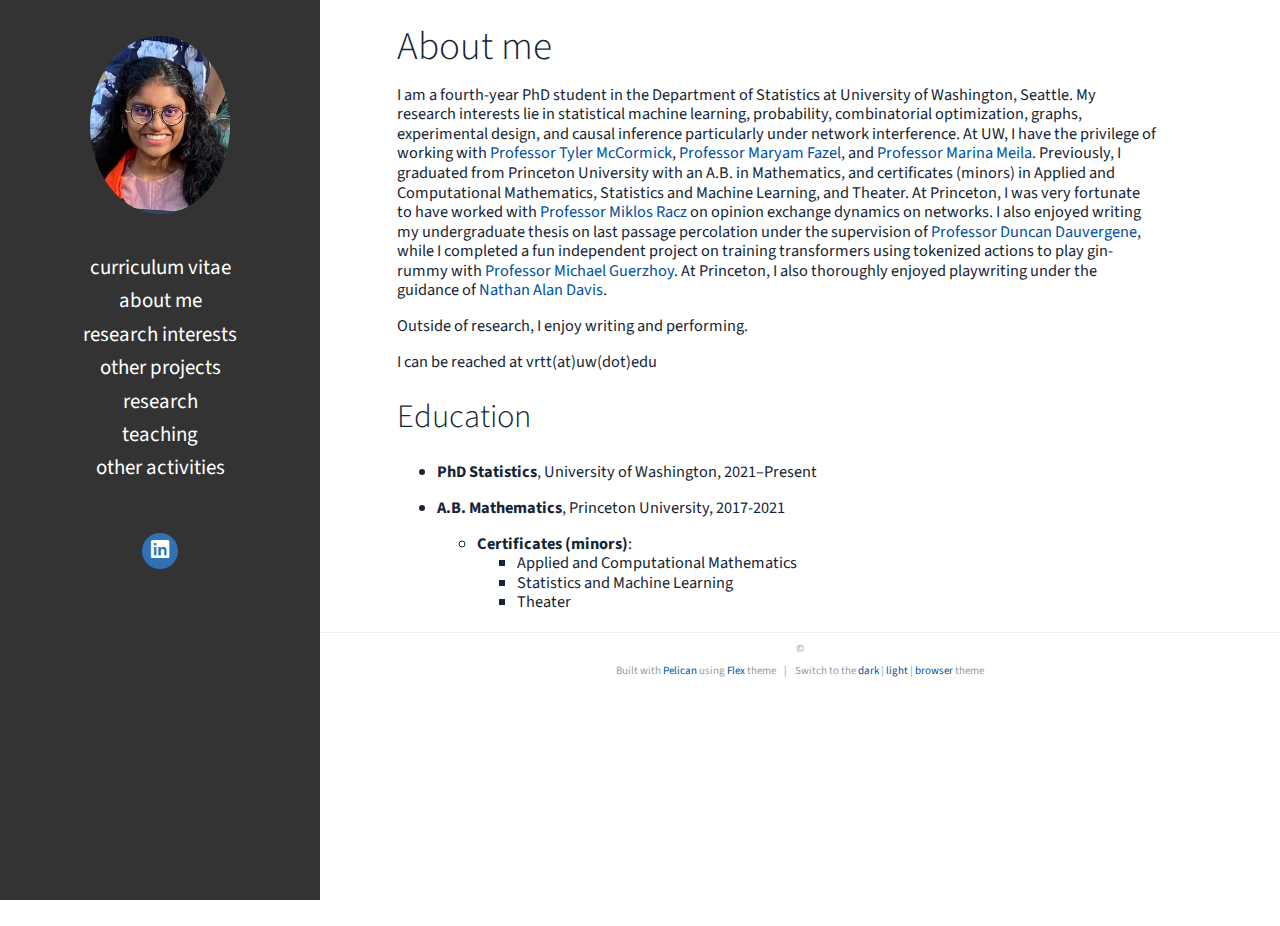
<file: pages/index.html>
<!DOCTYPE html>
<html lang="en">
<head>
  <meta charset="utf-8" />
  <meta http-equiv="X-UA-Compatible" content="IE=edge" />
  <meta name="HandheldFriendly" content="True" />
  <meta name="viewport" content="width=device-width, initial-scale=1.0" />
  <meta name="robots" content="" />

  <link href="https://fonts.googleapis.com/css2?family=Source+Code+Pro:ital,wght@0,400;0,700;1,400&family=Source+Sans+Pro:ital,wght@0,300;0,400;0,700;1,400&display=swap" rel="stylesheet">

    <link rel="stylesheet" type="text/css" href="https://vydhourie.github.io/theme/stylesheet/style.min.css">

    <link id="dark-theme-style" rel="stylesheet" type="text/css"
          media="(prefers-color-scheme: dark)"
    href="https://vydhourie.github.io/theme/stylesheet/dark-theme.min.css">

    <link id="pygments-dark-theme" rel="stylesheet" type="text/css"
              media="(prefers-color-scheme: dark)"
          href="https://vydhourie.github.io/theme/pygments/monokai.min.css">
    <link id="pygments-light-theme" rel="stylesheet" type="text/css"
              media="(prefers-color-scheme: light), (prefers-color-scheme: no-preference)"
          href="https://vydhourie.github.io/theme/pygments/github.min.css">



  <link rel="stylesheet" type="text/css" href="https://vydhourie.github.io/theme/font-awesome/css/fontawesome.css">
  <link rel="stylesheet" type="text/css" href="https://vydhourie.github.io/theme/font-awesome/css/brands.css">
  <link rel="stylesheet" type="text/css" href="https://vydhourie.github.io/theme/font-awesome/css/solid.css">

  <!--   <link rel="stylesheet" type="text/css" href="https://vydhourie.github.io/./theme/custom.css">
 -->

  <link rel="stylesheet" href="https://vydhourie.github.io/./theme/custom.css">







<script type="text/javascript">
  (function(i,s,o,g,r,a,m){i['GoogleAnalyticsObject']=r;i[r]=i[r]||function(){
  (i[r].q=i[r].q||[]).push(arguments)},i[r].l=1*new Date();a=s.createElement(o),
  m=s.getElementsByTagName(o)[0];a.async=1;a.src=g;m.parentNode.insertBefore(a,m)
  })(window,document,'script','//www.google-analytics.com/analytics.js','ga');

  ga('create', 'G-ZLHKB0G5ZH', 'auto');
  ga('send', 'pageview');
</script>






 

    <meta name="author" content="Vydhourie Thiyageswaran" />
    <meta name="description" content="" />
  <meta property="og:site_name" content="Vydhourie"/>
  <meta property="og:type" content="blog"/>
  <meta property="og:title" content="Vydhourie"/>
  <meta property="og:description" content=""/>
  <meta property="og:locale" content="en_US"/>
  <meta property="og:url" content="https://vydhourie.github.io"/>



  <title>Vydhourie &ndash; About me</title>


</head>
<body >

<aside>
  <div>
    <a href="https://vydhourie.github.io/">
      <img src="https://vydhourie.github.io/theme/img/profile.png" alt="" title="">
    </a>

    <h1>
      <a href="https://vydhourie.github.io/"></a>
    </h1>



    <nav>
      <ul class="list">


            <li>
              <a target="_self"
                 href="https://vydhourie.github.io/pages/curriculum-vitae.html#curriculum-vitae">
                Curriculum Vitae
              </a>
            </li>
            <li>
              <a target="_self"
                 href="https://vydhourie.github.io/#about-me">
                About me
              </a>
            </li>
            <li>
              <a target="_self"
                 href="https://vydhourie.github.io/pages/research-interests.html#research-interests">
                Research Interests
              </a>
            </li>
            <li>
              <a target="_self"
                 href="https://vydhourie.github.io/pages/other-projects.html#other-projects">
                Other Projects
              </a>
            </li>
            <li>
              <a target="_self"
                 href="https://vydhourie.github.io/pages/research.html#research">
                Research
              </a>
            </li>
            <li>
              <a target="_self"
                 href="https://vydhourie.github.io/pages/teaching.html#teaching">
                Teaching
              </a>
            </li>
            <li>
              <a target="_self"
                 href="https://vydhourie.github.io/pages/other-activities.html#other-activities">
                Other Activities
              </a>
            </li>

      </ul>
    </nav>

    <ul class="social">
      <li>
        <a class="sc-linkedin"
           href="https://www.linkedin.com/in/vydhourie-thiyageswaran-00312589"
           target="_blank">
          <i class="fa-brands fa-linkedin"></i>
        </a>
      </li>
    </ul>
  </div>

</aside>
  <main>


<article class="single">
  <header>
    
    <h1 id="about-me">About me</h1>
  </header>
  <div>
<p>I am a fourth-year PhD student in the Department of Statistics at University of Washington, Seattle. My research interests lie in statistical machine learning, probability, combinatorial optimization, graphs, experimental design, and causal inference particularly under network interference. At UW, I have the privilege of working with <a href="https://thmccormick.github.io/">Professor Tyler McCormick</a>, <a href="https://people.ece.uw.edu/fazel_maryam/">Professor Maryam Fazel</a>, and <a href="https://sites.stat.washington.edu/mmp/">Professor Marina Meila</a>. Previously, I graduated from Princeton University with an A.B. in Mathematics, and certificates (minors) in Applied and Computational Mathematics, Statistics and Machine Learning, and Theater. At Princeton, I was very fortunate to have worked with <a href="https://racz.statistics.northwestern.edu/">Professor Miklos Racz</a> on opinion exchange dynamics on networks. I also enjoyed writing my undergraduate thesis on last passage percolation under the supervision of <a href="https://www.math.toronto.edu/ddauver/">Professor Duncan Dauvergene</a>, while I completed a fun independent project on training transformers using tokenized actions to play gin-rummy with <a href="https://www.cs.toronto.edu/~guerzhoy/">Professor Michael Guerzhoy</a>. At Princeton, I also thoroughly enjoyed playwriting under the guidance of <a href="https://www.nathanalandavis.com/">Nathan Alan Davis</a>.</p>
<p>Outside of research, I enjoy writing and performing.</p>
<p>I can be reached at vrtt(at)uw(dot)edu</p>
<h2>Education</h2>
<ul>
<li>
<p><strong>PhD Statistics</strong>, University of Washington, 2021–Present<br>
  <!-- Dissertation: "[Your Dissertation Title]" -->
</p>
</li>
<li>
<p><strong>A.B. Mathematics</strong>, Princeton University, 2017-2021</p>
<ul>
<li><strong>Certificates (minors)</strong>: <ul>
<li>Applied and Computational Mathematics</li>
<li>Statistics and Machine Learning</li>
<li>Theater
  <!-- Thesis: "[Your Thesis Title]" -->
</li>
</ul>
</li>
</ul>
</li>
</ul>  </div>
</article>

<footer>
<p>&copy;  </p>
<p>
Built with <a href="http://getpelican.com" target="_blank">Pelican</a> using <a href="http://bit.ly/flex-pelican" target="_blank">Flex</a> theme
  <span class="footer-separator">|</span>
  Switch to the <a href="javascript:void(0)" onclick="theme.switch(`dark`)">dark</a> | <a href="javascript:void(0)" onclick="theme.switch(`light`)">light</a> | <a href="javascript:void(0)" onclick="theme.switch(`browser`)">browser</a> theme
  <script id="dark-theme-script"
          src="https://vydhourie.github.io/theme/dark-theme/dark-theme.min.js"
          data-enable-auto-detect-theme="True"
          data-default-theme="light"
          type="text/javascript">
  </script>
</p></footer>  </main>

<script type="application/ld+json">
{
  "@context" : "http://schema.org",
  "@type" : "Blog",
  "name": " Vydhourie ",
  "url" : "https://vydhourie.github.io",
  "image": "",
  "description": ""
}
</script>
</body>
</html>
</file>
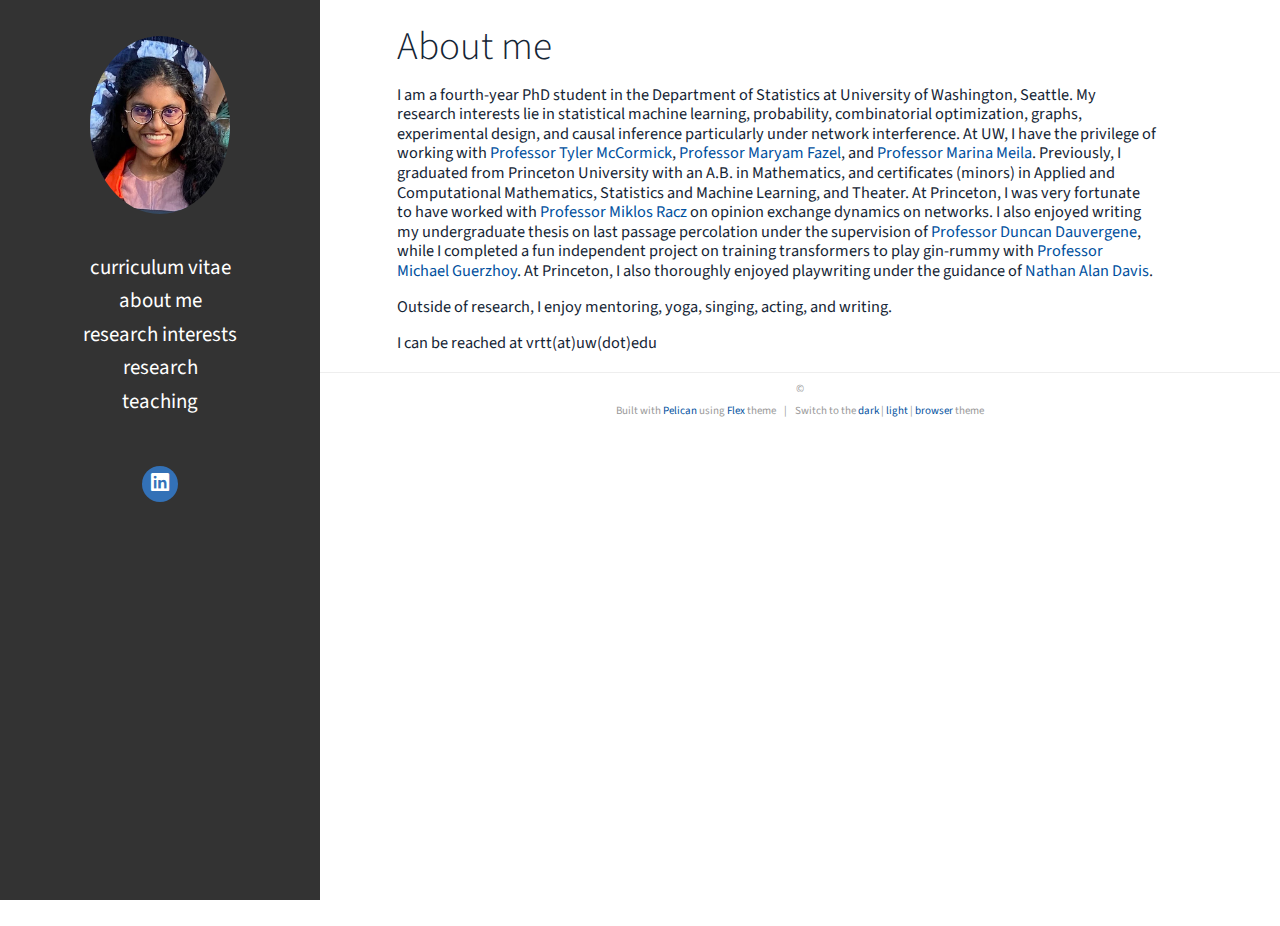
<file: pages/about-me.html>
<!DOCTYPE html>
<html lang="en">
<head>
  <meta charset="utf-8" />
  <meta http-equiv="X-UA-Compatible" content="IE=edge" />
  <meta name="HandheldFriendly" content="True" />
  <meta name="viewport" content="width=device-width, initial-scale=1.0" />
  <meta name="robots" content="" />

  <link href="https://fonts.googleapis.com/css2?family=Source+Code+Pro:ital,wght@0,400;0,700;1,400&family=Source+Sans+Pro:ital,wght@0,300;0,400;0,700;1,400&display=swap" rel="stylesheet">

    <link rel="stylesheet" type="text/css" href="https://vydhourie.github.io/theme/stylesheet/style.min.css">

    <link id="dark-theme-style" rel="stylesheet" type="text/css"
          media="(prefers-color-scheme: dark)"
    href="https://vydhourie.github.io/theme/stylesheet/dark-theme.min.css">

    <link id="pygments-dark-theme" rel="stylesheet" type="text/css"
              media="(prefers-color-scheme: dark)"
          href="https://vydhourie.github.io/theme/pygments/monokai.min.css">
    <link id="pygments-light-theme" rel="stylesheet" type="text/css"
              media="(prefers-color-scheme: light), (prefers-color-scheme: no-preference)"
          href="https://vydhourie.github.io/theme/pygments/github.min.css">



  <link rel="stylesheet" type="text/css" href="https://vydhourie.github.io/theme/font-awesome/css/fontawesome.css">
  <link rel="stylesheet" type="text/css" href="https://vydhourie.github.io/theme/font-awesome/css/brands.css">
  <link rel="stylesheet" type="text/css" href="https://vydhourie.github.io/theme/font-awesome/css/solid.css">

  <!--   <link rel="stylesheet" type="text/css" href="https://vydhourie.github.io/./theme/custom.css">
 -->

  <link rel="stylesheet" href="https://vydhourie.github.io/./theme/custom.css">







<script type="text/javascript">
  (function(i,s,o,g,r,a,m){i['GoogleAnalyticsObject']=r;i[r]=i[r]||function(){
  (i[r].q=i[r].q||[]).push(arguments)},i[r].l=1*new Date();a=s.createElement(o),
  m=s.getElementsByTagName(o)[0];a.async=1;a.src=g;m.parentNode.insertBefore(a,m)
  })(window,document,'script','//www.google-analytics.com/analytics.js','ga');

  ga('create', 'G-ZLHKB0G5ZH', 'auto');
  ga('send', 'pageview');
</script>






 

    <meta name="author" content="Vydhourie Thiyageswaran" />
    <meta name="description" content="" />
  <meta property="og:site_name" content="Vydhourie"/>
  <meta property="og:type" content="blog"/>
  <meta property="og:title" content="Vydhourie"/>
  <meta property="og:description" content=""/>
  <meta property="og:locale" content="en_US"/>
  <meta property="og:url" content="https://vydhourie.github.io"/>



  <title>Vydhourie &ndash; About me</title>


</head>
<body >

<aside>
  <div>
    <a href="https://vydhourie.github.io/">
      <img src="https://vydhourie.github.io/theme/img/profile.png" alt="" title="">
    </a>

    <h1>
      <a href="https://vydhourie.github.io/"></a>
    </h1>



    <nav>
      <ul class="list">


            <li>
              <a target="_self"
                 href="https://vydhourie.github.io/pages/curriculum-vitae.html#curriculum-vitae">
                Curriculum Vitae
              </a>
            </li>
            <li>
              <a target="_self"
                 href="https://vydhourie.github.io/#about-me">
                About me
              </a>
            </li>
            <li>
              <a target="_self"
                 href="https://vydhourie.github.io/pages/research-interests.html#research-interests">
                Research Interests
              </a>
            </li>
            <li>
              <a target="_self"
                 href="https://vydhourie.github.io/pages/research.html#research">
                Research
              </a>
            </li>
            <li>
              <a target="_self"
                 href="https://vydhourie.github.io/pages/teaching.html#teaching">
                Teaching
              </a>
            </li>

      </ul>
    </nav>

    <ul class="social">
      <li>
        <a class="sc-linkedin"
           href="https://www.linkedin.com/in/vydhourie-thiyageswaran-00312589"
           target="_blank">
          <i class="fa-brands fa-linkedin"></i>
        </a>
      </li>
    </ul>
  </div>

</aside>
  <main>


<article class="single">
  <header>
    
    <h1 id="about-me">About me</h1>
  </header>
  <div>
<p>I am a fourth-year PhD student in the Department of Statistics at University of Washington, Seattle. My research interests lie in statistical machine learning, probability, combinatorial optimization, graphs, experimental design, and causal inference particularly under network interference. At UW, I have the privilege of working with <a href="https://thmccormick.github.io/">Professor Tyler McCormick</a>, <a href="https://people.ece.uw.edu/fazel_maryam/">Professor Maryam Fazel</a>, and <a href="https://sites.stat.washington.edu/mmp/">Professor Marina Meila</a>. Previously, I graduated from Princeton University with an A.B. in Mathematics, and certificates (minors) in Applied and Computational Mathematics, Statistics and Machine Learning, and Theater. At Princeton, I was very fortunate to have worked with <a href="https://racz.statistics.northwestern.edu/">Professor Miklos Racz</a> on opinion exchange dynamics on networks. I also enjoyed writing my undergraduate thesis on last passage percolation under the supervision of <a href="https://www.math.toronto.edu/ddauver/">Professor Duncan Dauvergene</a>, while I completed a fun independent project on training transformers to play gin-rummy with <a href="https://www.cs.toronto.edu/~guerzhoy/">Professor Michael Guerzhoy</a>. At Princeton, I also thoroughly enjoyed playwriting under the guidance of <a href="https://www.nathanalandavis.com/">Nathan Alan Davis</a>.</p>
<p>Outside of research, I enjoy mentoring, yoga, singing, acting, and writing.</p>
<p>I can be reached at vrtt(at)uw(dot)edu</p>  </div>
</article>

<footer>
<p>&copy;  </p>
<p>
Built with <a href="http://getpelican.com" target="_blank">Pelican</a> using <a href="http://bit.ly/flex-pelican" target="_blank">Flex</a> theme
  <span class="footer-separator">|</span>
  Switch to the <a href="javascript:void(0)" onclick="theme.switch(`dark`)">dark</a> | <a href="javascript:void(0)" onclick="theme.switch(`light`)">light</a> | <a href="javascript:void(0)" onclick="theme.switch(`browser`)">browser</a> theme
  <script id="dark-theme-script"
          src="https://vydhourie.github.io/theme/dark-theme/dark-theme.min.js"
          data-enable-auto-detect-theme="True"
          data-default-theme="light"
          type="text/javascript">
  </script>
</p></footer>  </main>

<script type="application/ld+json">
{
  "@context" : "http://schema.org",
  "@type" : "Blog",
  "name": " Vydhourie ",
  "url" : "https://vydhourie.github.io",
  "image": "",
  "description": ""
}
</script>
</body>
</html>
</file>
